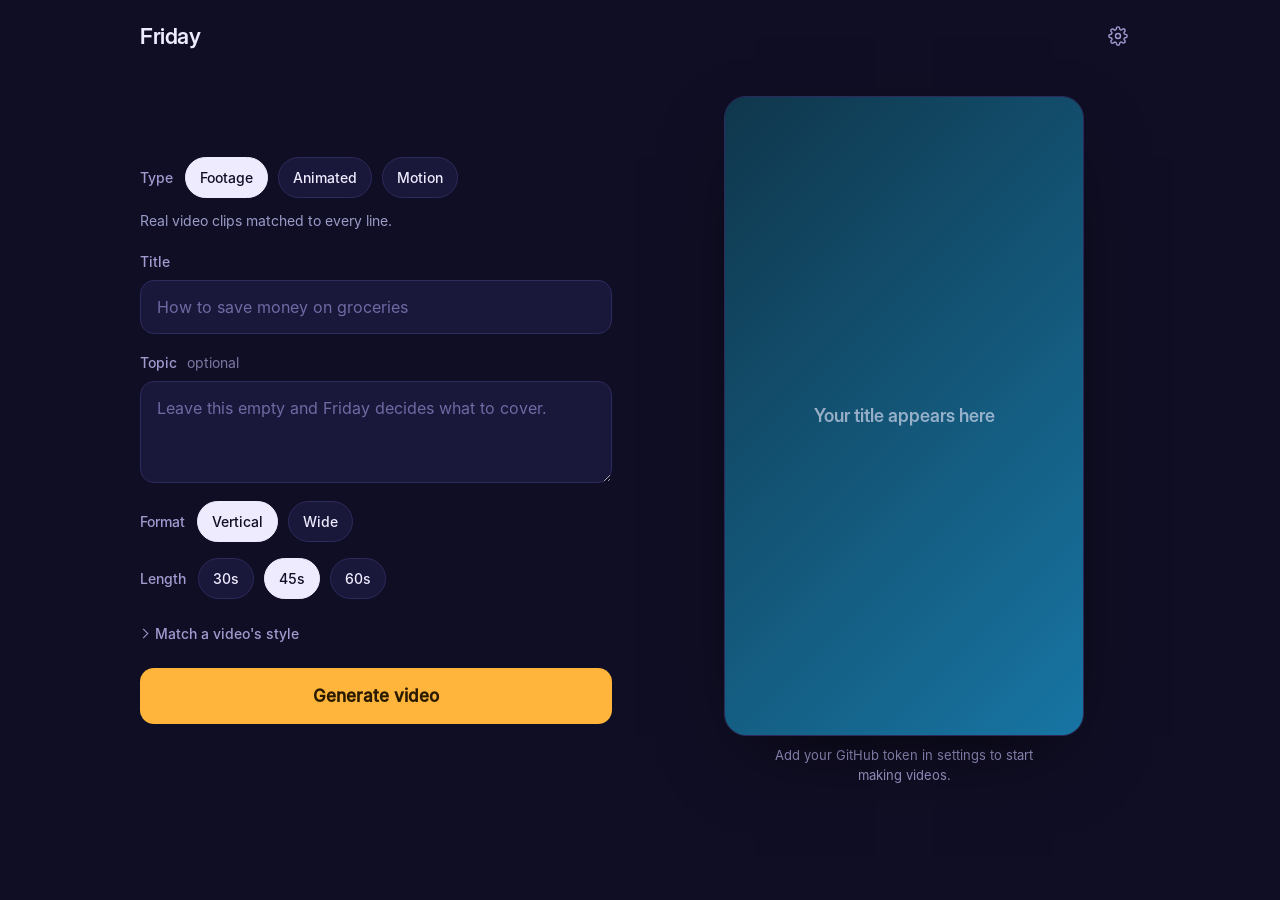
<file: web/index.html>
<!doctype html>
<html lang="en">
<head>
  <meta charset="utf-8">
  <meta name="viewport" content="width=device-width, initial-scale=1, viewport-fit=cover">
  <title>Friday</title>
  <meta name="description" content="Give Friday a title and press Generate. It writes, voices, captions and renders the video.">
  <meta name="theme-color" content="#100e24">
  <link rel="manifest" href="manifest.webmanifest">
  <link rel="icon" href="icons/icon.svg" type="image/svg+xml">
  <link rel="apple-touch-icon" href="icons/icon-192.png">
  <link rel="stylesheet" href="styles.css">
</head>
<body>
  <header class="top">
    <span class="brand">Friday</span>
    <button class="icon-btn" id="open-settings" type="button" aria-label="Connection settings">
      <svg viewBox="0 0 24 24" width="20" height="20" fill="none" stroke="currentColor" stroke-width="1.7" stroke-linecap="round" stroke-linejoin="round" aria-hidden="true"><circle cx="12" cy="12" r="3"/><path d="M19.4 15a1.7 1.7 0 0 0 .3 1.8l.1.1a2 2 0 1 1-2.8 2.8l-.1-.1a1.7 1.7 0 0 0-1.8-.3 1.7 1.7 0 0 0-1 1.5V21a2 2 0 1 1-4 0v-.1a1.7 1.7 0 0 0-1.1-1.5 1.7 1.7 0 0 0-1.8.3l-.1.1a2 2 0 1 1-2.8-2.8l.1-.1a1.7 1.7 0 0 0 .3-1.8 1.7 1.7 0 0 0-1.5-1H3a2 2 0 1 1 0-4h.1a1.7 1.7 0 0 0 1.5-1.1 1.7 1.7 0 0 0-.3-1.8l-.1-.1a2 2 0 1 1 2.8-2.8l.1.1a1.7 1.7 0 0 0 1.8.3H9a1.7 1.7 0 0 0 1-1.5V3a2 2 0 1 1 4 0v.1a1.7 1.7 0 0 0 1 1.5 1.7 1.7 0 0 0 1.8-.3l.1-.1a2 2 0 1 1 2.8 2.8l-.1.1a1.7 1.7 0 0 0-.3 1.8V9a1.7 1.7 0 0 0 1.5 1H21a2 2 0 1 1 0 4h-.1a1.7 1.7 0 0 0-1.5 1z"/></svg>
    </button>
  </header>

  <main class="layout" id="layout" data-aspect="9:16" data-state="idle">
    <section class="stage-wrap" aria-label="Preview">
      <div class="stage" id="stage">
        <div class="stage__bg" aria-hidden="true"></div>
        <p class="stage__title" id="stage-title" data-empty="true">Your title appears here</p>
        <div class="stage__work" id="stage-work" hidden>
          <p class="stage__label" id="work-label" role="status" aria-live="polite">Waiting in line</p>
          <div class="stage__bar" aria-hidden="true"><i id="work-bar"></i></div>
        </div>
        <video class="stage__video" id="player" controls playsinline hidden></video>
      </div>
      <p class="engine-note" id="engine-note" hidden></p>
    </section>

    <form class="composer" id="composer" novalidate>
      <div class="row">
        <fieldset class="seg" id="kind-seg">
          <legend>Type</legend>
          <label><input type="radio" name="kind" value="footage" checked><span>Footage</span></label>
          <label><input type="radio" name="kind" value="explainer"><span>Animated</span></label>
          <label><input type="radio" name="kind" value="motion"><span>Motion</span></label>
        </fieldset>
      </div>
      <p class="kind-hint" id="kind-hint">Real video clips matched to every line.</p>

      <div class="field">
        <label for="title">Title</label>
        <input id="title" name="title" type="text" maxlength="120" autocomplete="off" placeholder="How to save money on groceries" required>
      </div>

      <div class="field">
        <label for="topic">Topic <span class="opt">optional</span></label>
        <textarea id="topic" name="topic" rows="3" maxlength="2000" placeholder="Leave this empty and Friday decides what to cover."></textarea>
      </div>

      <div class="row">
        <fieldset class="seg" id="aspect-seg">
          <legend>Format</legend>
          <label><input type="radio" name="aspect" value="9:16" checked><span>Vertical</span></label>
          <label><input type="radio" name="aspect" value="16:9"><span>Wide</span></label>
        </fieldset>
        <fieldset class="seg" id="length-seg">
          <legend>Length</legend>
          <label><input type="radio" name="seconds" value="30"><span>30s</span></label>
          <label><input type="radio" name="seconds" value="45" checked><span>45s</span></label>
          <label><input type="radio" name="seconds" value="60"><span>60s</span></label>
        </fieldset>
      </div>

      <details class="style">
        <summary>Match a video's style</summary>
        <div class="style__body">
          <label class="sr-only" for="style-url">YouTube link</label>
          <input id="style-url" name="style_url" type="url" inputmode="url" autocomplete="off" placeholder="Paste a YouTube link">
          <p class="hint">Friday copies the pacing and structure, never the words.</p>
        </div>
      </details>

      <div class="actions">
        <p class="error" id="error" role="alert" hidden></p>
        <ul class="notes" id="notes" hidden></ul>
        <button class="go" id="go" type="submit">Generate video</button>
        <div class="after" id="after" hidden>
          <a class="btn" id="download" href="#" download>Download video</a>
          <button class="btn btn--quiet" id="again" type="button">Make another</button>
        </div>
      </div>
    </form>
  </main>

  <dialog id="settings" aria-labelledby="settings-title">
    <form method="dialog" id="settings-form">
      <h2 id="settings-title">Connection</h2>
      <p class="hint">Friday renders your videos on GitHub, for free. It needs a token that can only run this one repository's Render workflow.</p>
      <label for="gh-token">GitHub token</label>
      <input id="gh-token" type="password" autocomplete="off" placeholder="github_pat_...">
      <p class="hint"><a href="https://github.com/settings/personal-access-tokens/new" target="_blank" rel="noopener">Create a token</a>. Choose "Only select repositories", pick this one, and set Actions to read and write. Nothing else.</p>
      <label for="gh-repo">Repository</label>
      <input id="gh-repo" type="text" autocomplete="off" spellcheck="false" placeholder="owner/repository">
      <details class="style">
        <summary>Use my own engine instead</summary>
        <div class="style__body">
          <label for="api-url">Engine address</label>
          <input id="api-url" type="url" inputmode="url" autocomplete="off" placeholder="https://engine.example.com">
          <label for="api-key">Access key <span class="opt">if you set one</span></label>
          <input id="api-key" type="password" autocomplete="off">
          <p class="hint">When an address is set, Friday uses it and ignores GitHub.</p>
        </div>
      </details>
      <p class="status" id="settings-status" role="status"></p>
      <div class="dialog-actions">
        <button class="btn btn--quiet" value="cancel" type="submit">Close</button>
        <button class="btn" id="save-settings" type="button">Save and test</button>
      </div>
    </form>
  </dialog>

  <script src="app.js"></script>
</body>
</html>
</file>
<file: web/styles.css>
@font-face { font-family: "Inter"; font-weight: 400; font-display: swap; src: url("fonts/inter-regular.woff") format("woff"); }
@font-face { font-family: "Inter"; font-weight: 500; font-display: swap; src: url("fonts/inter-medium.woff") format("woff"); }
@font-face { font-family: "Inter Display"; font-weight: 600; font-display: swap; src: url("fonts/inter-display-semibold.woff") format("woff"); }

:root {
  --night: #100e24;
  --panel: #19173a;
  --panel-hi: #221f4b;
  --line: #2d2a5c;
  --moon: #eeebff;
  --dim: #a09bd0;
  --signal: #ffb43b;
  --signal-ink: #2a1b00;
  --danger: #ff8a98;
  --ui: "Inter", system-ui, -apple-system, "Segoe UI", Roboto, sans-serif;
  --display: "Inter Display", "Inter", system-ui, sans-serif;
  --radius: 14px;
  color-scheme: dark;
}

*, *::before, *::after { box-sizing: border-box; }
html { -webkit-text-size-adjust: 100%; }
body {
  margin: 0;
  min-height: 100dvh;
  background: var(--night);
  color: var(--moon);
  font: 400 16px/1.5 var(--ui);
  padding: env(safe-area-inset-top) env(safe-area-inset-right) env(safe-area-inset-bottom) env(safe-area-inset-left);
}

.sr-only { position: absolute; width: 1px; height: 1px; overflow: hidden; clip: rect(0 0 0 0); white-space: nowrap; }
[hidden] { display: none !important; }

:focus-visible { outline: 2px solid var(--signal); outline-offset: 2px; }

/* ---------- header ---------- */
.top {
  display: flex; align-items: center; justify-content: space-between;
  max-width: 1040px; margin: 0 auto; padding: 14px 20px;
}
.brand { font: 600 22px/1 var(--display); letter-spacing: -0.02em; }
.icon-btn {
  display: grid; place-items: center; width: 44px; height: 44px;
  background: none; border: 0; border-radius: 50%; color: var(--dim); cursor: pointer;
}
.icon-btn:hover { color: var(--moon); background: var(--panel); }

/* ---------- layout ---------- */
.layout {
  --stage-h: min(46dvh, 460px);
  display: grid; gap: 20px;
  max-width: 1040px; margin: 0 auto; padding: 4px 20px 24px;
}
.stage-wrap { display: grid; justify-items: center; gap: 10px; }
.composer { display: grid; gap: 18px; align-content: start; max-width: 520px; width: 100%; margin: 0 auto; }

@media (min-width: 860px) {
  .layout {
    --stage-h: min(72dvh, 640px);
    grid-template-columns: minmax(0, 1fr) minmax(0, 1fr);
    gap: 56px; align-items: center; padding-top: 24px;
  }
  .stage-wrap { order: 2; }
  .composer { order: 1; margin: 0; justify-self: end; }
}

/* ---------- stage: the one memorable thing ---------- */
.stage {
  position: relative; overflow: hidden; isolation: isolate;
  height: var(--stage-h); aspect-ratio: 9 / 16; max-width: 100%;
  border-radius: 22px; background: #0e2a3a;
  border: 1px solid var(--line);
  box-shadow: 0 30px 80px -30px rgba(0, 0, 0, 0.7);
  display: grid; place-items: center;
  transition: aspect-ratio 0.35s ease;
}
.layout[data-aspect="16:9"] .stage { aspect-ratio: 16 / 9; height: auto; width: min(100%, calc(var(--stage-h) * 16 / 9)); }
@media (min-width: 860px) { .layout[data-aspect="16:9"] .stage { width: 100%; } }

.stage__bg {
  position: absolute; inset: -20%; z-index: -1;
  background: linear-gradient(135deg, #0e2a3a 0%, #1fb6ff 100%);
  background-size: 160% 160%;
  animation: drift 14s ease-in-out infinite alternate;
}
@keyframes drift { to { background-position: 100% 100%; transform: rotate(4deg) scale(1.05); } }

.stage__title {
  margin: 0; padding: 0 9%; text-align: center;
  font: 600 clamp(26px, 5.2vw, 44px) / 1.1 var(--display); letter-spacing: -0.025em;
  text-wrap: balance; overflow-wrap: anywhere;
  text-shadow: 0 2px 22px rgba(0, 0, 0, 0.45);
}
.layout[data-aspect="16:9"] .stage__title { font-size: clamp(22px, 3.4vw, 40px); }
.stage__title[data-empty="true"] { font-weight: 500; font-size: 18px; letter-spacing: 0; opacity: 0.6; text-shadow: none; }

.stage__work {
  position: absolute; inset: auto 0 0 0; padding: 18px 20px 20px;
  background: linear-gradient(to top, rgba(10, 8, 28, 0.78), transparent);
}
.stage__label { margin: 0 0 10px; font-size: 14px; font-weight: 500; text-align: center; }
.stage__bar { height: 4px; border-radius: 4px; background: rgba(255, 255, 255, 0.18); overflow: hidden; }
.stage__bar i { display: block; height: 100%; width: 0; background: var(--signal); border-radius: 4px; transition: width 0.6s ease; }

.stage__video { position: absolute; inset: 0; width: 100%; height: 100%; object-fit: contain; background: #000; }
.layout[data-state="running"] .stage__title { transform: translateY(-14%); transition: transform 0.4s ease; }

.engine-note { margin: 0; max-width: 34ch; text-align: center; font-size: 13px; color: var(--dim); }

/* ---------- form ---------- */
.field { display: grid; gap: 8px; }
label, legend { font-size: 14px; font-weight: 500; color: var(--dim); padding: 0; }
.opt { font-weight: 400; opacity: 0.75; margin-left: 6px; }

input[type="text"], input[type="url"], input[type="password"], textarea {
  width: 100%; padding: 14px 16px; font: inherit; color: var(--moon);
  background: var(--panel); border: 1px solid var(--line); border-radius: var(--radius);
  transition: border-color 0.15s, background 0.15s;
}
textarea { resize: vertical; min-height: 88px; }
input::placeholder, textarea::placeholder { color: #6f6aa3; }
input:hover, textarea:hover { border-color: #3c3880; }
input:focus-visible, textarea:focus-visible { outline: none; border-color: var(--signal); background: var(--panel-hi); }

.row { display: flex; flex-wrap: wrap; gap: 16px 20px; }
.seg { display: flex; flex-wrap: wrap; align-items: center; gap: 10px; border: 0; margin: 0; padding: 0; min-width: 0; }
.seg legend { float: left; margin-right: 2px; }
.seg label { position: relative; color: var(--moon); }
.seg input { position: absolute; opacity: 0; inset: 0; width: 100%; height: 100%; margin: 0; cursor: pointer; }
.seg span {
  display: block; padding: 9px 14px; border-radius: 999px; font-size: 14px;
  background: var(--panel); border: 1px solid var(--line); transition: background 0.15s, border-color 0.15s, color 0.15s;
}
.seg input:hover + span { border-color: #3c3880; }
.seg input:checked + span { background: var(--moon); color: var(--night); border-color: var(--moon); font-weight: 500; }
.seg input:focus-visible + span { outline: 2px solid var(--signal); outline-offset: 2px; }

.style summary {
  cursor: pointer; font-size: 14px; font-weight: 500; color: var(--dim);
  padding: 6px 0; list-style: none; display: inline-flex; align-items: center; gap: 8px;
}
.style summary::-webkit-details-marker { display: none; }
.style summary::before {
  content: ""; width: 7px; height: 7px; border-right: 1.6px solid currentColor; border-bottom: 1.6px solid currentColor;
  transform: rotate(-45deg); transition: transform 0.2s;
}
.style[open] summary::before { transform: rotate(45deg); }
.style summary:hover { color: var(--moon); }
.style__body { display: grid; gap: 8px; padding-top: 10px; }
.hint { margin: 0; font-size: 13px; color: var(--dim); }
.hint a { color: var(--signal); text-underline-offset: 3px; }

/* ---------- actions ---------- */
.actions { display: grid; gap: 12px; }
.go, .btn {
  display: inline-flex; align-items: center; justify-content: center;
  min-height: 52px; padding: 0 22px; border-radius: var(--radius); border: 0;
  font: 600 16px var(--ui); cursor: pointer; text-decoration: none;
  background: var(--signal); color: var(--signal-ink); transition: transform 0.12s, filter 0.15s;
}
.go { width: 100%; font-size: 17px; min-height: 56px; }
.go:hover, .btn:hover { filter: brightness(1.07); }
.go:active, .btn:active { transform: scale(0.985); }
.go:disabled { background: var(--panel-hi); color: var(--dim); cursor: progress; filter: none; transform: none; }
.btn--quiet { background: var(--panel); color: var(--moon); border: 1px solid var(--line); font-weight: 500; }

.after { display: grid; grid-template-columns: 1fr 1fr; gap: 10px; }
.error { margin: 0; padding: 12px 14px; border-radius: 12px; font-size: 14px; color: var(--danger); background: rgba(255, 138, 152, 0.1); border: 1px solid rgba(255, 138, 152, 0.3); }
.notes { margin: 0; padding: 0 0 0 18px; font-size: 13px; color: var(--dim); display: grid; gap: 4px; }

.layout[data-state="running"] .composer :is(input:not([type="radio"]), textarea) { opacity: 0.55; }
.layout[data-state="running"] .seg { opacity: 0.55; }

@media (max-width: 859px) {
  .actions { position: sticky; bottom: 0; padding: 12px 0 8px; background: linear-gradient(to top, var(--night) 70%, transparent); }
}

/* ---------- finished: just the video, any notes, and the two actions ---------- */
.layout[data-state="done"] .composer > :is(.field, .row, .style) { display: none; }
.layout[data-state="done"] .actions { position: static; padding: 0; background: none; }
.after .btn { padding: 0 12px; white-space: nowrap; }

/* ---------- dialog ---------- */
dialog {
  width: min(440px, calc(100vw - 32px)); padding: 24px; color: var(--moon);
  background: var(--panel); border: 1px solid var(--line); border-radius: 20px;
}
dialog::backdrop { background: rgba(8, 6, 22, 0.7); }
dialog form { display: grid; gap: 10px; }
dialog h2 { margin: 0; font: 600 22px var(--display); letter-spacing: -0.02em; }
dialog label { margin-top: 6px; }
.dialog-actions { display: flex; justify-content: flex-end; gap: 10px; margin-top: 10px; }
.dialog-actions .btn { min-height: 46px; }
.status { margin: 0; min-height: 1.4em; font-size: 13px; color: var(--dim); }
.status[data-ok="true"] { color: #8fe3b0; }
.status[data-ok="false"] { color: var(--danger); }

@media (prefers-reduced-motion: reduce) {
  *, *::before, *::after { animation: none !important; transition: none !important; }
}

.kind-hint { margin: -6px 0 2px; font-size: 14px; color: var(--moon-dim, #9a9cc8); }
.layout[data-state="done"] .composer > .kind-hint { display: none; }
</file>
